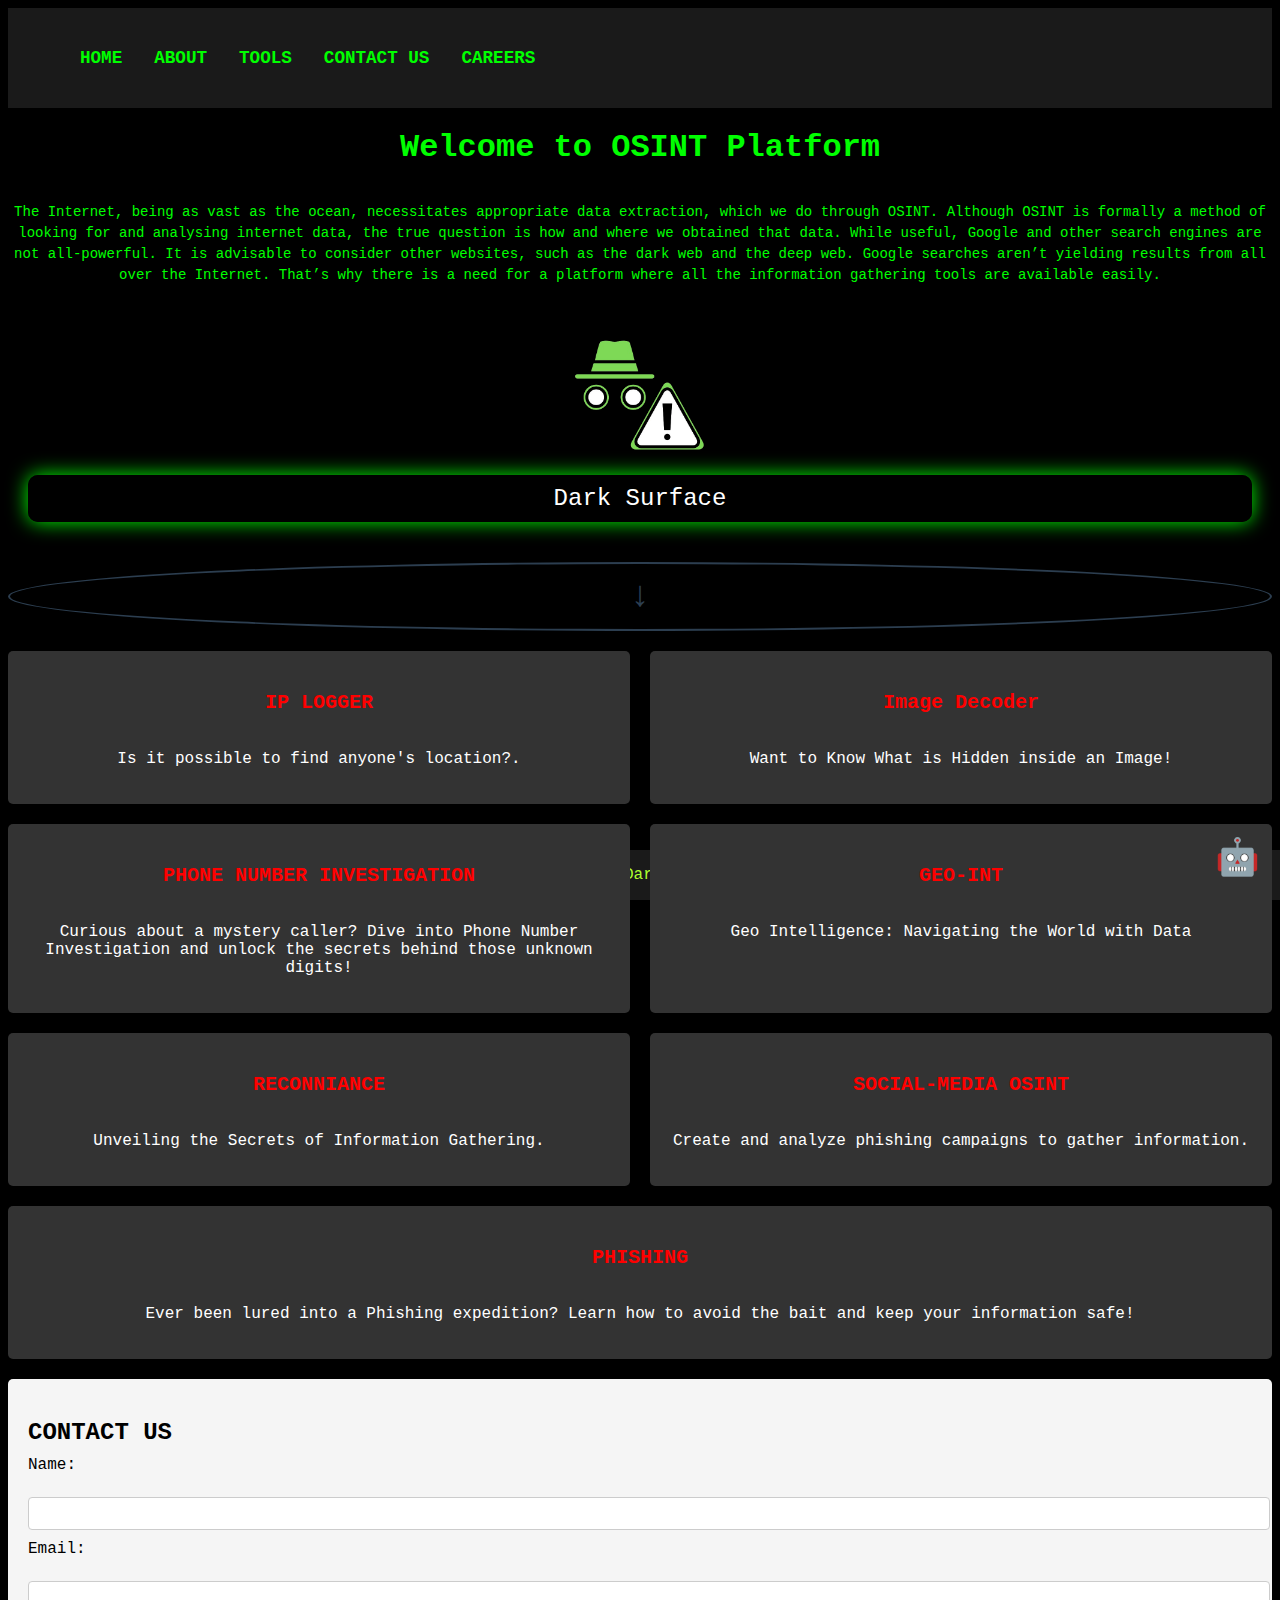
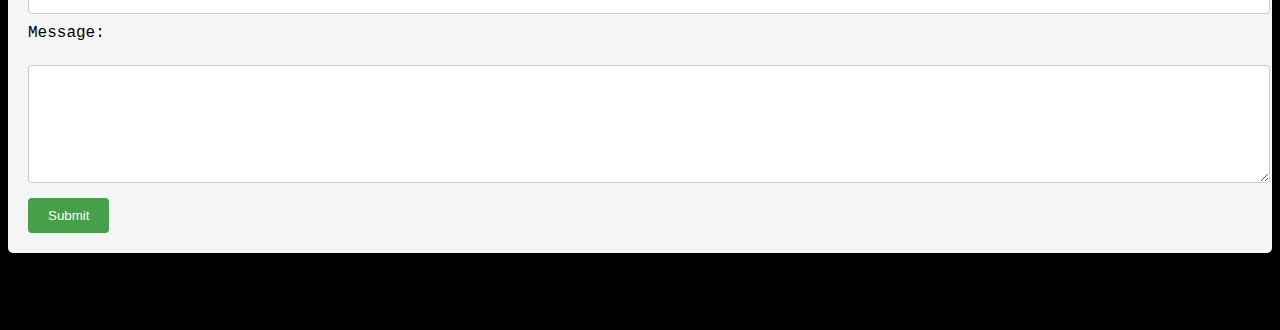
<file: index.html>
<!DOCTYPE html>
<html>
  <head>
    <link rel="stylesheet" type="text/css" href="styles.css" />

  </head>
  <body>
    <nav class="navbar">
      <ul>
        <li><a href="index.html">HOME</a></li>
        <li><a href="about.html">ABOUT</a></li>
        <li><a href="#tools-section">TOOLS</a></li> <!-- Anchor link to the "Tools" section -->
        <li><a href="#contact-section">CONTACT US</a></li>
        <li><a href="index.html#contact-section">CAREERS</a></li>
      </ul>
      
      </ul>
      <!-- <div class="logo-container">
        <img src="Logo.png" alt="Logo" class="logo">
        <div class="logo-name">OSINT Platform</div> -->
      </div>
    </nav>
    <div class="content">
      <h1>Welcome to OSINT Platform</h1>
      <p>The Internet, being as vast as the ocean, necessitates appropriate data extraction, which we do through OSINT. Although OSINT is formally a method of looking for and analysing internet data, the true question is how and where we obtained that data. While useful, Google and other search engines are not all-powerful. It is advisable to consider other websites, such as the dark web and the deep web. Google searches aren’t yielding results from all over the Internet. That’s why there is a need for a platform where all the information gathering tools are available easily.</p>
    </div>
    <div class="logo-container bigger-logo">
        <img src="Logo_BG.png" alt="Logo" class="logo">
        <div class="logo-name">Dark Surface</div>
    </div>
    <div class="arrow-container">
      <a href="#tools-section" class="arrow-link">↓</a> <!-- Unicode arrow character -->
  </div>
</div>
    
    <div id="tools-section" class="tools"> <!-- Added id attribute to the "Tools" section -->
      <div class="tool-tiles">
        <div class="tool-tile">
          <h3>IP LOGGER</h3>
          <ul class="tools-list">
            <li><a href="https://iplogger.org/" target="_blank">IPLogger</a></li>
            <li><a href="https://grabify.link/" target="_blank">Grabify</a></li>
            <li><a href="https://github.com/3022-2/stealer" target="_blank">Stealer</a></li>
          </ul>
          <p>Is it possible to find anyone's location?.</p>
        </div>
        <div class="tool-tile">
          <h3>Image Decoder</h3>
          <ul class="tools-list">
            <li><a href="https://github.com/thenipunanand/ImgHide" target="_blank">ImgHide</a></li> 
          </ul>
          <p>Want to Know What is Hidden inside an Image!</p>
        </div>
        
        <div class="tool-tile">
          <h3>PHONE NUMBER INVESTIGATION</h3>
          <ul class="tools-list">
            <li><a href="https://github.com/N0rz3/Inspector" target="_blank">Inspector</a></li>
            <li><a href="https://github.com/3022-2/numberinfo" target="_blank">Number Info</a></li>
            <li><a href="https://github.com/sundowndev/PhoneInfoga" target="_blank">PhoneInfoga</a></li>
            <li><a href="https://www.numlookup.com/" target="_blank">Numlookup</a></li>
          </ul>
          <p>Curious about a mystery caller? Dive into Phone Number Investigation and unlock the secrets behind those unknown digits!</p>
        </div>
        
        <div class="tool-tile">
          <h3>GEO-INT</h3>
          <ul class="tools-list">
            <li><a href="https://github.com/rajkumardusad/IP-Tracer" target="_blank">IP-Tracker</a></li>
            <li><a href="git clone https://github.com/radioactivetobi/geo-recon" target="_blank">Geo-Recon</a></li>
            <li><a href="git clone https://github.com/thewhiteh4t/seeker" target="_blank">Seeker</a></li>
          </ul>
          <p>Geo Intelligence: Navigating the World with Data</p>
        </div>
        <div class="tool-tile">
          <h3>RECONNIANCE</h3>
          <ul class="tools-list">
            <li><a href="https://github.com/nmap/nmap" target="_blank">Nmap</a></li>
            <li><a href="https://github.com/owasp-amass/amass" target="_blank">Amass</a></li>
            <li><a href="https://github.com/v0re/dirb" target="_blank">Dirb</a></li>
            <li><a href="https://github.com/aboul3la/Sublist3r" target="_blank">Sublist3r</a></li>
            <li><a href="https://github.com/darkoperator/dnsrecon" target="_blank">Dns-Recon</a></li>
            <li><a href="https://www.shodan.io/" target="_blank">Shodan</a></li>
            <li><a href="https://censys.io/" target="_blank">Censys</a></li>
            <li><a href="https://github.com/tomnomnom/waybackurls" target="_blank">Waybackurls</a></li>
          </ul>
          <p>Unveiling the Secrets of Information Gathering.</p>
        </div>
        <div class="tool-tile">
          <h3>SOCIAL-MEDIA OSINT</h3>
          <ul class="tools-list">
            <li><a href="https://lookup-id.com/" target="_blank">Lookup-id</a></li>
            <li><a href="https://imginn.io/" target="_blank">Imginn</a></li>
            <li><a href="https://phantombuster.com/phantombuster" target="_blank">PhantomBuster</a></li>
            <li><a href="https://www.reversecontact.com/" target="_blank">Reverse Contact</a></li>
            <li><a href="https://github.com/ErikTschierschke/WhatsappMonitor" target="_blank">Whatsapp Monitoring</a></li>
            </ul>
            <p>Create and analyze phishing campaigns to gather information.</p>
          </div>
          <div class="tool-tile">
            <h3>PHISHING</h3>
            <ul class="tools-list">
              <li><a href="https://github.com/htr-tech/zphisher" target="_blank">Phisher</a></li>
              <li><a href="https://github.com/UndeadSec/SocialFish" target="_blank">SocialFish</a></li>
              <li><a href="https://github.com/EricksonAtHome/blackeye" target="_blank">Blackeye</a></li>
              <li><a href="https://github.com/Morsmalleo/HiddenEye_Legacy" target="_blank">Hidden-Eye</a></li>
              <li><a href="https://github.com/AbirHasan2005/ShellPhish" target="_blank">Shell Fish</a></li>
              <li><a href="https://getgophish.com/" target="_blank">GoPhish</a></li>
            </ul>
            <p>Ever been lured into a Phishing expedition? Learn how to avoid the bait and keep your information safe!</p>
          </div>
          <div id="chatbot-window" class="chatbot-window">
            <div class="chat-header">
              <h2>Liza</h2>
              <button id="close-button" class="close-button" onclick="toggleChatbot()">❌</button>
            </div>
            <div class="chat-body">
              <!-- Chat messages go here -->
            </div>
            <div class="chat-footer">
              <input type="text" id="message-input" placeholder="Type your message...">
              <button onclick="sendMessage()">Send</button>
            </div>
          </div>
          
          <div class="emoji-button" onclick="toggleChatbot()">🤖</div>
          
          <script src="script.js"></script>

    </div>
</div>
<div id="contact-section" class="contact-form">
  <h2>CONTACT US</h2>
  <form action="submit.php" method="post">
    <label for="name">Name:</label><br>
    <input type="text" id="name" name="name"><br>
    <label for="email">Email:</label><br>
    <input type="email" id="email" name="email"><br>
    <label for="message">Message:</label><br>
    <textarea id="message" name="message"></textarea><br>
    <input type="submit" value="Submit">
  </form>
</div>

<footer class="footer">
  <p>&copy; 2024 Dark Surface</p>
</footer>
   

</body>
</html>
</file>
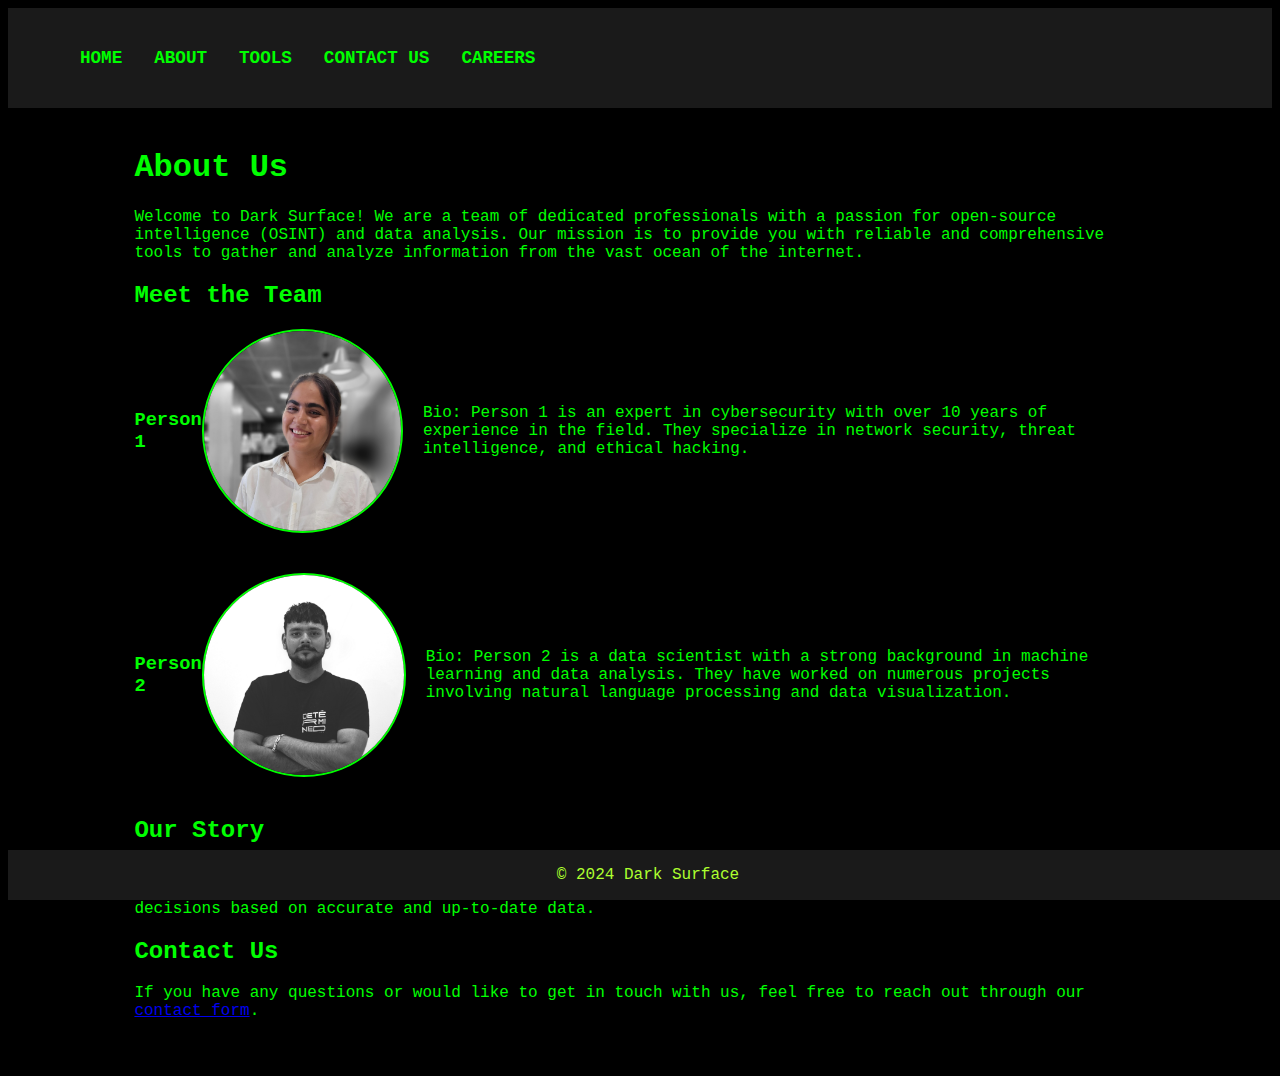
<file: about.html>
<!DOCTYPE html>
<html>
<head>
    <title>About Us - Dark Surface</title>
    <link rel="stylesheet" type="text/css" href="stylesheet.css" /> <!-- Link to your stylesheet -->
</head>
<body>
    <nav class="navbar">
        <ul>
            <li><a href="index.html">HOME</a></li>
            <li><a href="about.html" class="active">ABOUT</a></li>
            <li><a href="index.html#tools-section">TOOLS</a></li>
            <li><a href="index.html#contact-section">CONTACT US</a></li>
             <li><a href="index.html#contact-section">CAREERS</a></li>
        </ul>
    </nav>

    <div class="content">
        <h1>About Us</h1>
        <p>Welcome to Dark Surface! We are a team of dedicated professionals with a passion for open-source intelligence (OSINT) and data analysis. Our mission is to provide you with reliable and comprehensive tools to gather and analyze information from the vast ocean of the internet.</p>

        <h2>Meet the Team</h2>

        <!-- Section for Person 1 -->
        <div class="person-section">
            <h3>Person 1</h3>
            <img src="Neha.jpg" alt="Person 1" class="person-photo">
            <p>Bio: Person 1 is an expert in cybersecurity with over 10 years of experience in the field. They specialize in network security, threat intelligence, and ethical hacking.</p>
        </div>

        <!-- Section for Person 2 -->
        <div class="person-section">
            <h3>Person 2</h3>
            <img src="nipun.jpg" alt="Person 2" class="person-photo">
            <p>Bio: Person 2 is a data scientist with a strong background in machine learning and data analysis. They have worked on numerous projects involving natural language processing and data visualization.</p>
        </div>

        <h2>Our Story</h2>
        <p>Dark Surface was founded with the goal of making OSINT accessible to everyone. We believe that information is power, and our platform aims to empower individuals and organizations to make informed decisions based on accurate and up-to-date data.</p>

        <h2>Contact Us</h2>
        <p>If you have any questions or would like to get in touch with us, feel free to reach out through our <a href="index.html#contact-section">contact form</a>.</p>
    </div>

    <footer class="footer">
        <p>&copy; 2024 Dark Surface</p>
    </footer>
</body>
</html>
</file>
<file: styles.css>
body {
    background-color: #000000;
    font-family: 'Ubuntu Mono', monospace; /* Use Ubuntu Mono or any other monospace font */
    color: #00ff00;
  }
  
  /* Remaining CSS styles remain unchanged */
  
  /* Navbar Styles */
.navbar {
  background-color: #1a1a1a;
  padding: 1rem;
  display: flex;
  justify-content: space-between;
  align-items: center;
  box-shadow: 0 2px 5px rgba(0, 0, 0, 0.1);
}

.navbar ul {
  list-style-type: none;
  display: flex;
  align-items: center;
}

.navbar li {
  padding: 0.5rem 1rem;
  transition: background-color 0.3s;
}

.navbar a {
  color: #00ff00;
  text-decoration: none;
  font-weight: bold;
  font-size: 1.1rem;
  transition: color 0.3s;
  
}

.navbar a:hover {
  color: #64ffda;
}

.navbar li:hover {
  background-color: #2a2a2a;
  border-radius: 5px;
}

.navbar .logo-container {
  display: flex;
  align-items: center;
}

.navbar .logo {
  height: 40px;
  margin-right: 10px;
}

.navbar .logo-name {
  color: #00ff00;
  font-size: 1.5rem;
  font-weight: bold;


}

.content p {
  font-family: 'Consolas', 'Courier New', monospace; /* Use Consolas or Courier New if available, fallback to generic monospace font */
  font-size: 14px; /* Adjust font size as needed */
  line-height: 1.5; /* Adjust line height for better readability */
  color: #00ff00; /* Set font color to green */
}
.content {
  display: flex;
  flex-direction: column;
  align-items: center;
  text-align: center;
}



  
  .logo-container {
    text-align: center; /* Center the content */
    padding: 20px; /* Add some padding */
}

.logo {
    width: 150px; /* Initial size of the logo */
    height: auto;
    transition: transform 0.3s, opacity 0.3s; /* Smooth transition for size and opacity */
}

.logo:hover {
    transform: scale(1.1); /* Increase size on hover */
    opacity: 0.8; /* Reduce opacity on hover */
}

.logo-name {
    font-size: 24px; /* Font size of the name */
    color: #fff; /* Text color */
    background-color: rgba(0, 0, 0, 0.8); /* Dark surface background */
    padding: 10px 20px; /* Padding for the name */
    border-radius: 10px; /* Rounded corners */
    box-shadow: 0 0 20px #00ff00; /* Glowing effect */
}

/* Styles for the arrow container */
.arrow-container {
    text-align: center; /* Center the arrow */
    margin: 20px 0; /* Add margin for spacing */
}

/* Styles for the arrow link */
.arrow-link {
    font-size: 36px; /* Adjust the size of the arrow */
    color: #2c3e50; /* Set the color of the arrow */
    text-decoration: none; /* Remove underline from the link */
    cursor: pointer; /* Show cursor as pointer */
    display: block; /* Display the arrow on its own line */
    padding: 12px; /* Add padding around the arrow */
    border: 2px solid #2c3e50; /* Add border */
    border-radius: 50%; /* Round the corners */
    transition: transform 0.3s ease-in-out, color 0.3s ease-in-out, box-shadow 0.3s ease-in-out; /* Add transition effect */
    box-shadow: 0px 4px 6px rgba(0, 0, 0, 0.1); /* Add a subtle box-shadow */
}

/* Add hover effect to the arrow link */
.arrow-link:hover {
    color: #27ae60; /* Change color on hover */
    transform: scale(1.1); /* Slightly scale the arrow up on hover */
    box-shadow: 0px 8px 12px rgba(0, 0, 0, 0.15); /* Add a stronger box-shadow on hover */
    border: #00ff00;
  }


.tools {
    margin-top: 20px;
  }
  
  .tool-tiles {
    display: flex;
    flex-wrap: wrap;
    gap: 20px;
  }
  
  .tool-tile {
    flex: 1 1 calc(33.33% - 20px);
    background-color: #333;
    padding: 20px;
    border-radius: 5px;
  }
  
  .tool-tile h3 {
    font-size: 20px;
    color: #fff;
 
  }
  
  .tool-tile p {
    color: #ddd;
  }
  .tools {
    margin-top: 20px;
}

.tool-tiles {
    display: flex;
    flex-wrap: wrap;
    gap: 20px;
}
/* Tool Tile Styles with Glow Effect */
.tool-tile {
  position: relative;
  z-index: 1;
  background-color: #333;
  padding: 20px;
  border-radius: 5px;
  transition: box-shadow 0.3s; /* Transition for the box-shadow property */
}

.tool-tile:hover {
  background-color: #444; /* Change background color on hover */
  box-shadow: 0 0 10px 5px rgba(255, 255, 255, 0.7),0 0 20px 10px rgba(100, 255, 218, 0.5); /* Change box shadow color to white */
}
/* Tool Tile Styles with Hover Effect */
.tool-tile:hover {
  background-color: green; /* Change background color on hover */
}


.tool-tile h3 {
  font-size: 20px;
  color: #fff;
}
/* Tool Tile Tool Name Color */
.tool-tile h3 {
  color:RED; /* Change tool name color */
  text-align: center;
}


.tool-tile p {
  color:white ;
  text-align: center;
}
/* Tool Tile Styles */
.tool-tile {
  position: relative;
  z-index: 1;
  background-color: #333;
  padding: 20px;
  border-radius: 5px;
  transition: box-shadow 0.3s; /* Transition for the box-shadow property */
}

/* Drawer Effect */
.tool-tile:hover .tools-list {
  max-height: 1000px; /* Set maximum height to accommodate all links */
}

.tools-list {
  overflow: hidden; /* Hide overflowing content */
  transition: max-height 0.5s ease-out; /* Smooth transition for max-height property */
  max-height: 0; /* Initially hide the links */
}


/* Contact Form Styles */
.contact-form {
  background-color: whitesmoke; /* Green background color */
  color: #000000; /* Black text color */
  padding: 20px;
  border-radius: 5px;
  margin-top: 20px;
  margin-bottom: 60px; /* Adjusted to match the padding of the footer */
}

.contact-form h2 {
  margin-bottom: 10px;
}

.contact-form label {
  display: block;
  margin-bottom: 5px;
}

.contact-form input[type="text"],
.contact-form input[type="email"],
.contact-form textarea {
  width: 100%;
  padding: 8px;
  margin-bottom: 10px;
  border: 1px solid #ccc;
  border-radius: 4px;
  color: #000000; /* Black text color */
  background-color: #ffffff; /* White background color for inputs */
}

.contact-form textarea {
  height: 100px;
}

.contact-form input[type="submit"] {
  background-color: #45a049;
  color: white;
  padding: 10px 20px;
  border: none;
  border-radius: 4px;
  cursor: pointer;
}

.contact-form input[type="submit"]:hover {
  background-color: #4CAF50;
}





/* Footer Styles */
.footer {
  background-color: #1a1a1a;
  color: greenyellow;
  text-align: center;
  position: fixed; /* Fix the footer to the bottom of the viewport */
  width: 100%; /* Make the footer span the full width of the viewport */
  bottom: 0; /* Position the footer at the bottom of the viewport */
}

  /* styles.css */

/* Style for the chat container */
.chat-container {
  margin-top: 20px; /* Adjust margin as needed */
  text-align: center; /* Center align content */
}

/* Style for the input field */
#condition-input {
  width: 200px; /* Adjust width as needed */
  padding: 5px; /* Add padding for better appearance */
  margin-right: 10px; /* Add margin between input field and button */
}

/* Style for the button */
.chat-container button {
  padding: 8px 16px; /* Adjust padding as needed */
  background-color: #007bff; /* Set background color */
  color: white; /* Set text color */
  border: none; /* Remove border */
  cursor: pointer; /* Change cursor to pointer on hover */
  transition: background-color 0.3s; /* Smooth transition for background color */
}

/* Style for the button on hover */
.chat-container button:hover {
  background-color: #0056b3; /* Darken background color on hover */
}

/* Style for the recommendation output */
#recommendation-output {
  margin-top: 10px; /* Add margin between button and output */
  font-style: italic; /* Set italic font style for output */
}

  /* Styles for emoji button */
.emoji-button {
  position: fixed;
  bottom: 20px;
  right: 20px;
  font-size: 36px;
  cursor: pointer;
  z-index: 9999;
}

/* Styles for chatbot window */
.chatbot-window {
  position: fixed;
  bottom: 20px;
  right: 20px;
  width: 300px;
  background-color: #f1f1f1;
  border: 1px solid #ccc;
  border-radius: 5px;
  box-shadow: 0 0 10px rgba(0, 0, 0, 0.1);
  display: none;
}

.chat-header {
  background-color: #007bff;
  color: #fff;
  padding: 10px;
  border-top-left-radius: 5px;
  border-top-right-radius: 5px;
}

.close-button {
  position: absolute;
  top: 5px; /* Adjust top position as needed */
  right: 5px; /* Adjust right position as needed */
  background: none;
  border: none;
  color: #555;
  font-size: 16px;
  cursor: pointer;
  z-index: 2; /* Ensure the close button is above other content */
}

/* .close-button {
  display: none; Hide the close button
} */
.chat-body {
  padding: 10px;
  height: 200px;
  overflow-y: auto;
}

.chat-footer {
  padding: 10px;
  border-top: 1px solid #ccc;
}

.chat-footer input[type="text"] {
  width: calc(100% - 60px);
  padding: 8px;
  border: 1px solid #ccc;
  border-radius: 5px;
}

.chat-footer button {
  padding: 8px 15px;
  background-color: #007bff;
  color: #fff;
  border: none;
  border-radius: 5px;
  cursor: pointer;
  margin-left: 10px;
}
.chatbot-window {
  position: fixed; /* Change positioning to fixed */
  bottom: 20px;
  right: 20px;
  width: 300px;
  background-color: #f1f1f1;
  border: 1px solid #ccc;
  border-radius: 5px;
  box-shadow: 0 0 10px rgba(0, 0, 0, 0.1);
  display: none;
  z-index: 999; /* Ensure it's above other elements */
}

.chat-message {
  background-color: #f1f1f1;
  border-radius: 10px;
  padding: 10px;
  margin-bottom: 10px;
  max-width: 80%; /* Limit message width */
}

.user-message {
  background-color: whitesmoke; /* Light blue for user messages */
  color: grey; /* White text color */
  text-align: right; /* Align user messages to the right */
}

.chatbot-message {
  background-color: whitesmoke; /* Orange for chatbot messages */
  color: black; /* White text color */
  text-align: left; /* Align chatbot messages to the left */
}

/* Styles for small screens (e.g., mobile devices) */
</file>
<file: stylesheet.css>
body {
    background-color: #000000;
    font-family: 'Ubuntu Mono', monospace; /* Use Ubuntu Mono or any other monospace font */
    color: #00ff00;
  }
  
  /* Remaining CSS styles remain unchanged */
  
  /* Navbar Styles */
.navbar {
  background-color: #1a1a1a;
  padding: 1rem;
  display: flex;
  justify-content: space-between;
  align-items: center;
  box-shadow: 0 2px 5px rgba(0, 0, 0, 0.1);
}

.navbar ul {
  list-style-type: none;
  display: flex;
  align-items: center;
}

.navbar li {
  padding: 0.5rem 1rem;
  transition: background-color 0.3s;
}

.navbar a {
  color: #00ff00;
  text-decoration: none;
  font-weight: bold;
  font-size: 1.1rem;
  transition: color 0.3s;
  
}

.navbar a:hover {
  color: #64ffda;
}

.navbar li:hover {
  background-color: #2a2a2a;
  border-radius: 5px;
}

.navbar .logo-container {
  display: flex;
  align-items: center;
}

.navbar .logo {
  height: 40px;
  margin-right: 10px;
}

.navbar .logo-name {
  color: #00ff00;
  font-size: 1.5rem;
  font-weight: bold;


}


/* Content Styles */

.content {
    width: 80%; /* Width of the content */
    margin: 0 auto; /* Center the content on the page */
    padding: 20px; /* Padding around the content */
    color: #00ff00; /* Text color matching the overall theme */
  }
  
  /* Person Section */
  .person-section {
    display: flex; /* Display the image and bio side by side */
    align-items: center; /* Align items in the middle */
    justify-content: space-between; /* Space out the image and bio */
    margin-bottom: 40px; /* Space between each person section */
  }
  
  /* Person Photo */
  .person-photo {
    width: 200px; /* Set the width of the photo */
    height: 200px; /* Set the height of the photo */
    object-fit: cover; /* Ensure the photo covers the area */
    border-radius: 50%; /* Make the photo circular */
    border: 2px solid #00ff00; /* Add green border around the photo */
    margin-right: 20px; /* Margin to space out the image and text */
  }
  
  /* Person Bio */
  .person-bio {
    flex: 1; /* Take up the remaining space */
    color: #00ff00; /* Text color matching the theme */
  }
  
  /* Media Query for smaller screens */
  @media (max-width: 768px) {
    .person-section {
      flex-direction: column; /* Stack photo and bio on top of each other */
      align-items: center; /* Center-align them */
    }
    
    .person-photo {
      margin-bottom: 20px; /* Add margin below the photo on smaller screens */
      margin-right: 0; /* Remove right margin */
    }
  }
  
/* Footer Styles */
.footer {
    background-color: #1a1a1a;
    color: greenyellow;
    text-align: center;
    position: fixed; /* Fix the footer to the bottom of the viewport */
    width: 100%; /* Make the footer span the full width of the viewport */
    bottom: 0; /* Position the footer at the bottom of the viewport */
  }
</file>
